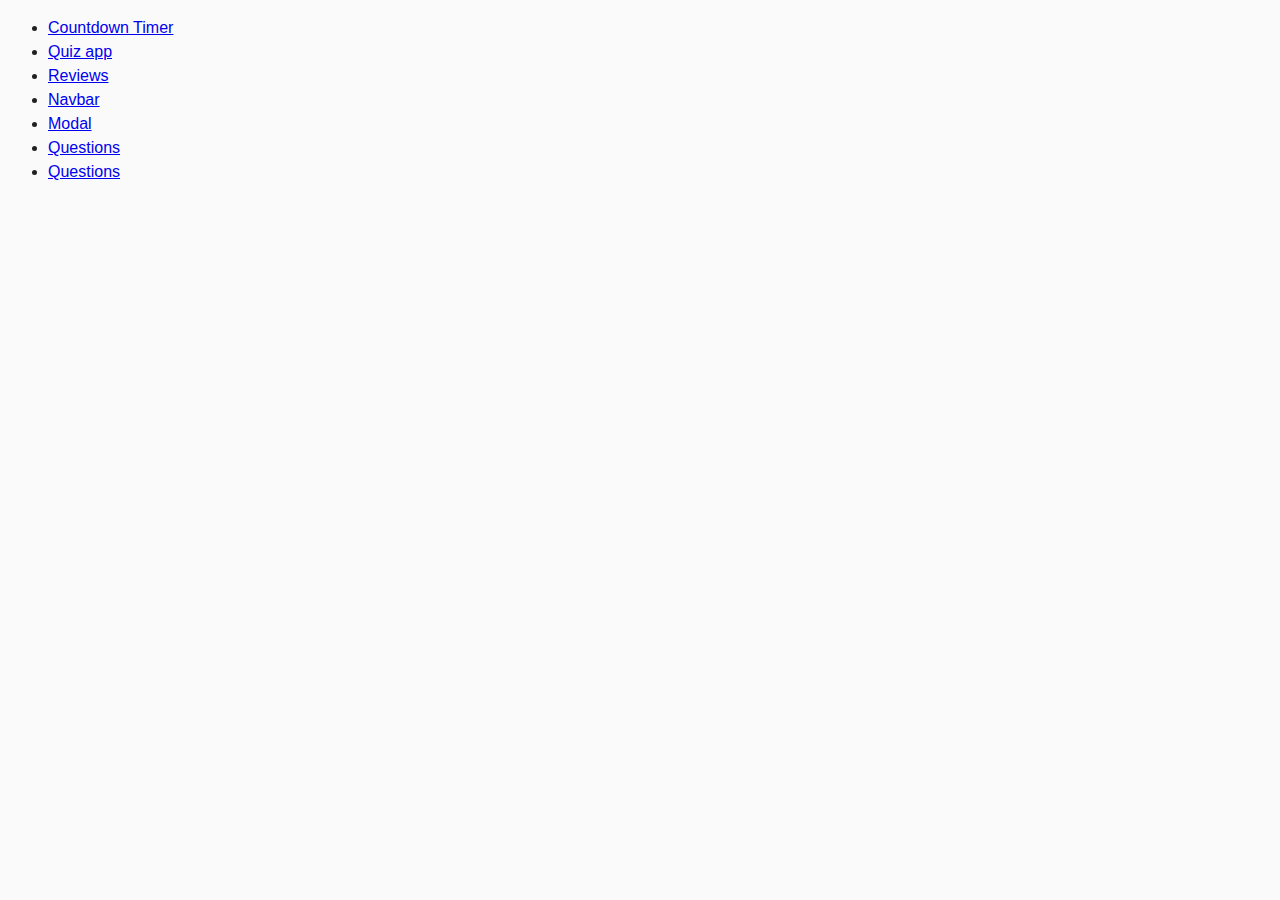
<file: src/index.html>
<!DOCTYPE html>
<html lang="en">

<head>
  <meta charset="UTF-8" />
  <meta name="viewport" content="width=device-width, initial-scale=1.0" />
  <title>Homework 9</title>
  <link rel="stylesheet" href="css/common.css" />
</head>

<body>
  <ul>
    <li><a href="coundown.html">Countdown Timer</a></li>
    <li><a href="quiz app.html">Quiz app</a></li>
    <li><a href="reviews.html">Reviews</a></li>
    <li><a href="navbar.html">Navbar</a></li>
    <li><a href="modal.html">Modal</a></li>
    <li><a href="questions.html">Questions</a></li>
    <li><a href="video.html">Questions</a></li>
  </ul>
</body>

</html>
</file>
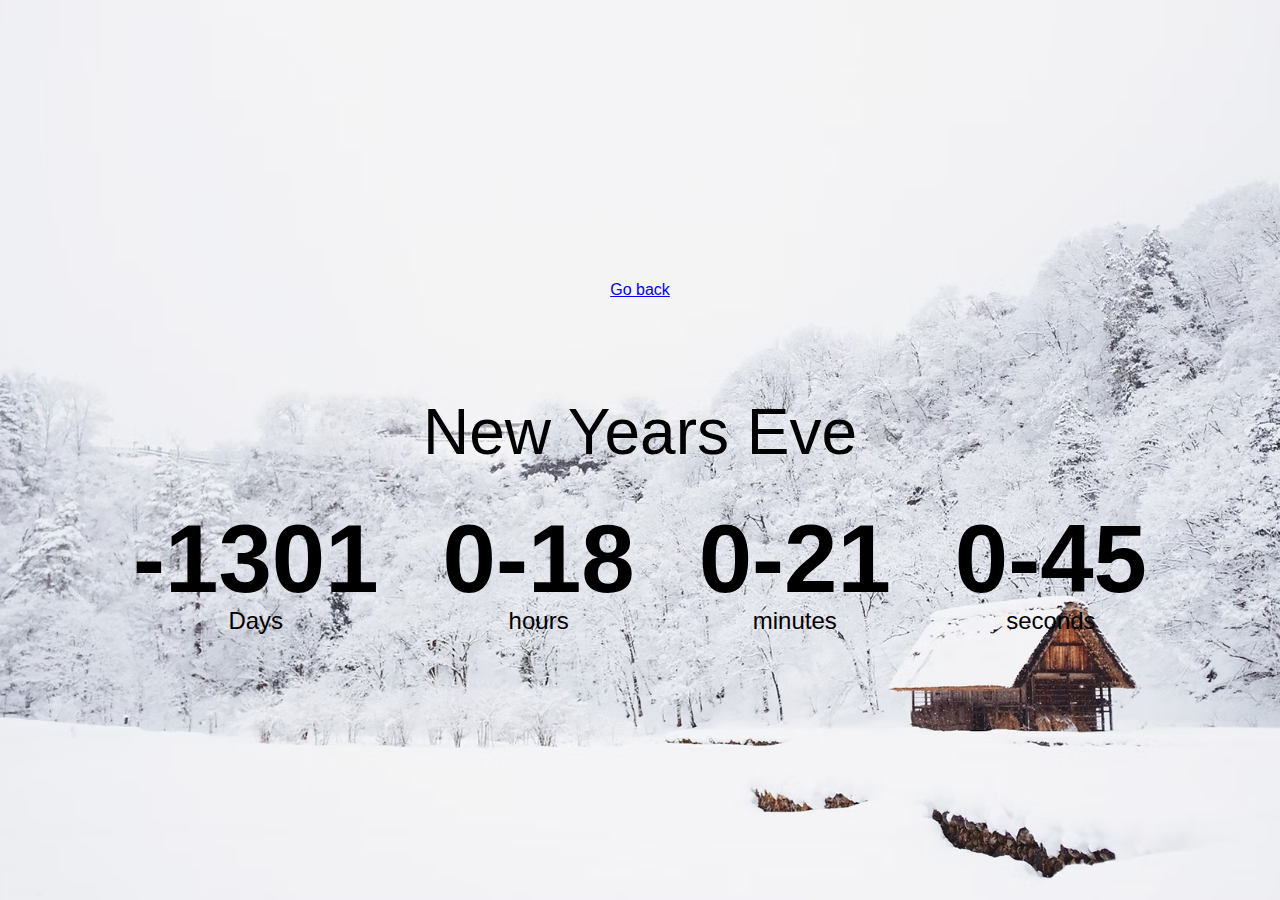
<file: src/coundown.html>
<!DOCTYPE html>
<html lang="en">

<head>
  <meta charset="UTF-8" />
  <meta name="viewport" content="width=device-width, initial-scale=1.0" />
  <title>Countdown timer</title>
  <link rel="stylesheet" href="css/countdown.css" />
</head>

<body>
  <p><a href="index.html">Go back</a></p>

  <h1>New Years Eve</h1>

  <div class="countdown-container">
    <div class="countdown-el days-c">
      <p class="big-text" id="days">0</p>
      <span>Days</span>
    </div>
    <div class="countdown-el hours-c">
      <p class="big-text" id="hours">0</p>
      <span>hours</span>
    </div>
    <div class="countdown-el minutes-c">
      <p class="big-text" id="minutes">0</p>
      <span>minutes</span>
    </div>
    <div class="countdown-el seconds-c">
      <p class="big-text" id="seconds">0</p>
      <span>seconds</span>
    </div>
  </div>

  <script src="./js/countdown.js"></script>
</body>

</html>
</file>
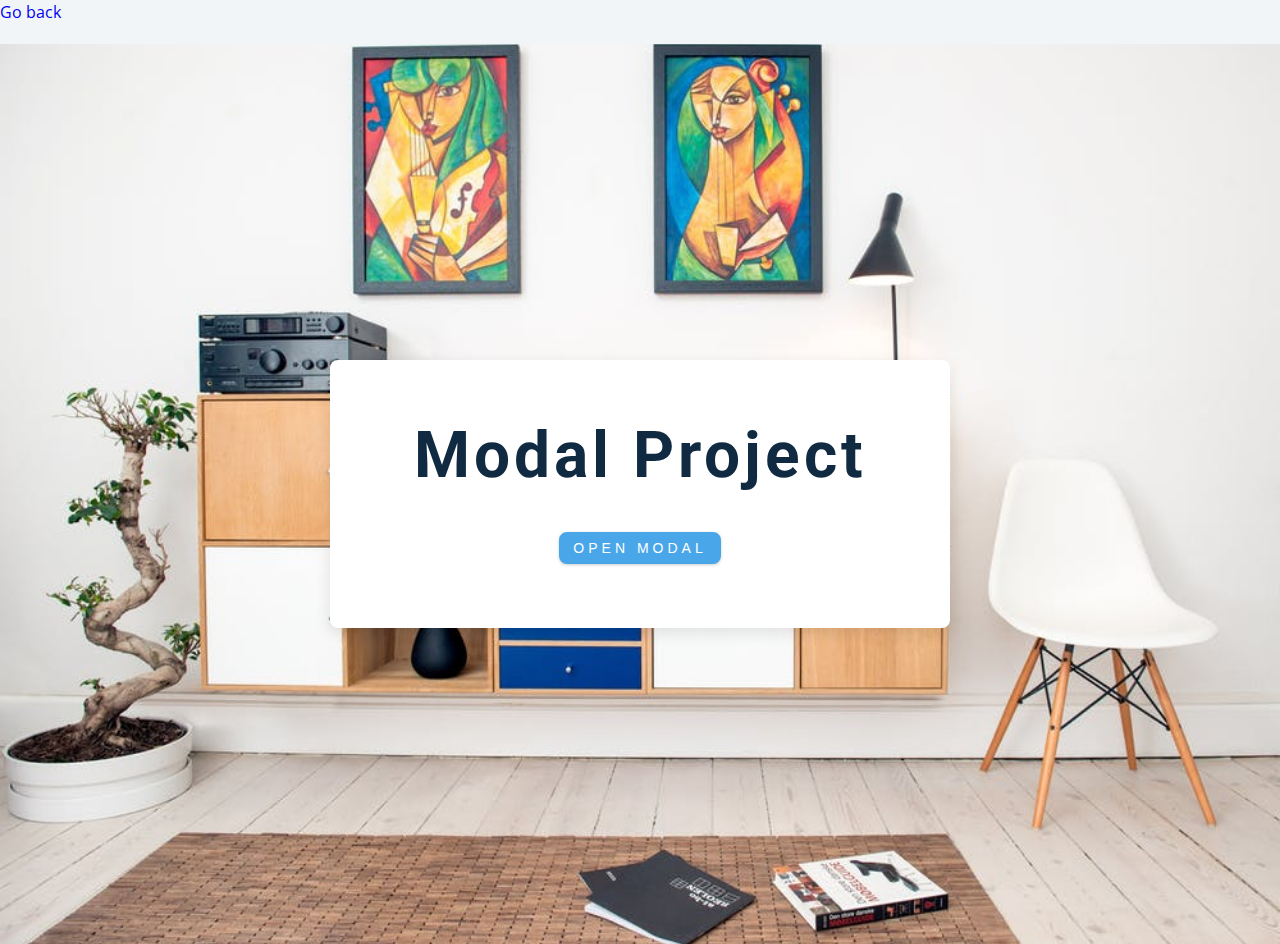
<file: src/modal.html>
<!DOCTYPE html>
<html lang="en">

<head>
    <meta charset="UTF-8" />
    <meta name="viewport" content="width=device-width, initial-scale=1.0" />
    <title>Modal</title>
    <!-- font-awesome -->
    <link rel="stylesheet" href="https://cdnjs.cloudflare.com/ajax/libs/font-awesome/5.14.0/css/all.min.css" />
    <!-- styles -->
    <link rel="stylesheet" href="./css/modal.css" />
</head>

<body>
    <p><a href="index.html">Go back</a></p>
    <!-- hero -->
    <header class="hero">
        <div class="banner">
            <h1>modal project</h1>
            <button class="btn modal-btn">
                open modal
            </button>
        </div>
    </header>
    <!-- modal -->
    <div class="modal-overlay">
        <div class="modal-container">
            <h3>modal content</h3>
            <button class="close-btn"><i class="fas fa-times"></i></button>
        </div>
    </div>
    <!-- javascript -->
    <script src="./js/modal.js"></script>
</body>

</html>
</file>
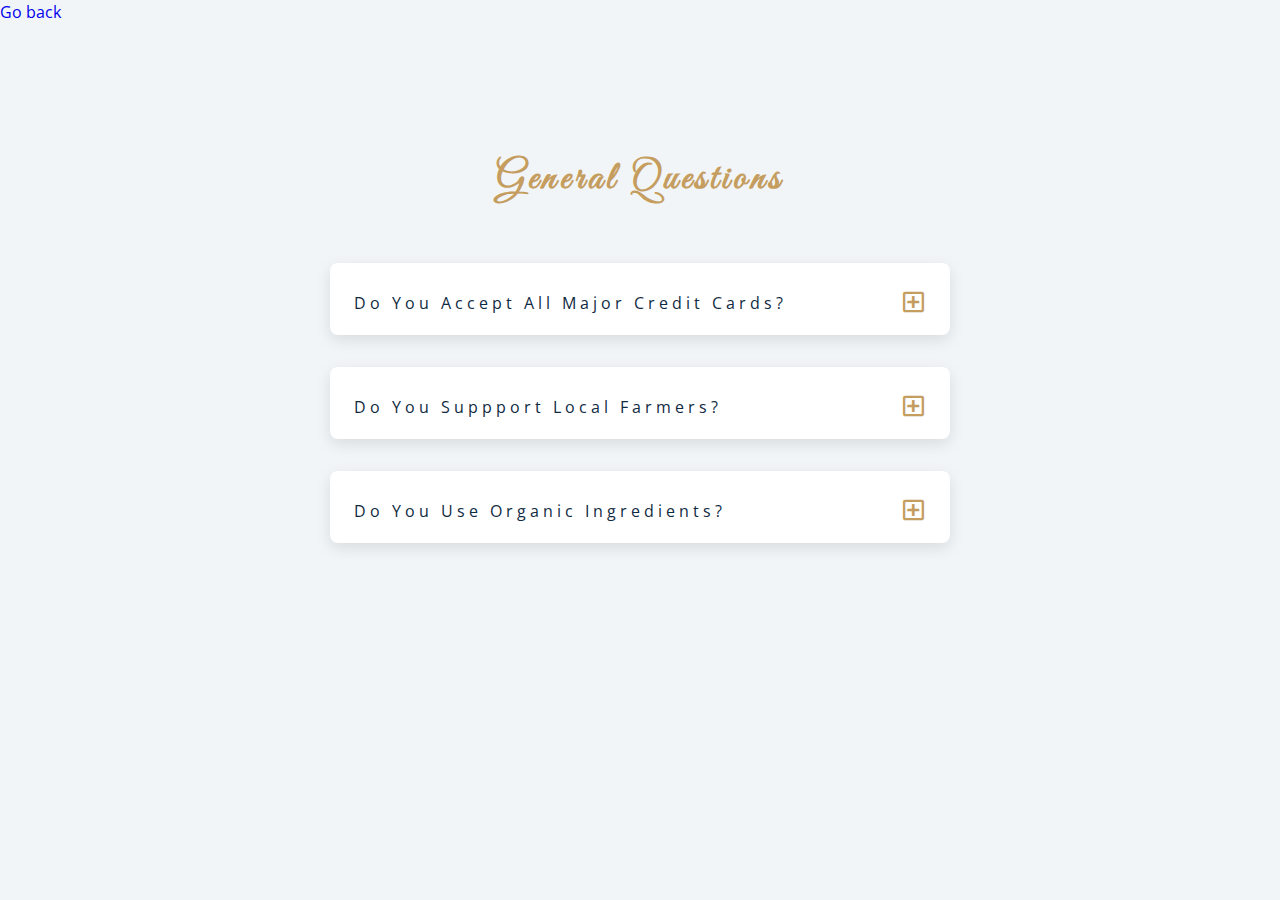
<file: src/questions.html>
<!DOCTYPE html>
<html lang="en">

<head>
    <meta charset="UTF-8" />
    <meta name="viewport" content="width=device-width, initial-scale=1.0" />
    <title>Q & A</title>
    <!-- font-awesome -->
    <link rel="stylesheet" href="https://cdnjs.cloudflare.com/ajax/libs/font-awesome/5.14.0/css/all.min.css" />
    <!-- extra fonts -->
    <link href="https://fonts.googleapis.com/css?family=Great+Vibes&display=swap" rel="stylesheet" />
    <!-- styles -->
    <link rel="stylesheet" href="./css/questions.css" />
</head>

<body>
    <p><a href="index.html">Go back</a></p>
    <section class="questions">
        <!-- title -->
        <div class="title">
            <h2>general questions</h2>
        </div>
        <!-- questions -->
        <div class="section-center">
            <!-- single question -->
            <article class="question">
                <!-- question title -->
                <div class="question-title">
                    <p>do you accept all major credit cards?</p>
                    <button type="button" class="question-btn">
                        <span class="plus-icon">
                            <i class="far fa-plus-square"></i>
                        </span>
                        <span class="minus-icon">
                            <i class="far fa-minus-square"></i>
                        </span>
                    </button>
                </div>
                <!-- question text -->
                <div class="question-text">
                    <p>
                        Lorem ipsum dolor sit amet, consectetur adipisicing elit. Est
                        dolore illo dolores quia nemo doloribus quaerat, magni numquam
                        repellat reprehenderit.
                    </p>
                </div>
            </article>
            <!-- end of single question -->
            <!-- single question -->
            <article class="question">
                <!-- question title -->
                <div class="question-title">
                    <p>do you suppport local farmers?</p>
                    <button type="button" class="question-btn">
                        <span class="plus-icon">
                            <i class="far fa-plus-square"></i>
                        </span>
                        <span class="minus-icon">
                            <i class="far fa-minus-square"></i>
                        </span>
                    </button>
                </div>
                <!-- question text -->
                <div class="question-text">
                    <p>
                        Lorem ipsum dolor sit amet, consectetur adipisicing elit. Est
                        dolore illo dolores quia nemo doloribus quaerat, magni numquam
                        repellat reprehenderit.
                    </p>
                </div>
            </article>
            <!-- end of single question -->
            <!-- single question -->
            <article class="question">
                <!-- question title -->
                <div class="question-title">
                    <p>do you use organic ingredients?</p>
                    <!-- button -->
                    <button type="button" class="question-btn">
                        <span class="plus-icon">
                            <i class="far fa-plus-square"></i>
                        </span>
                        <span class="minus-icon">
                            <i class="far fa-minus-square"></i>
                        </span>
                    </button>
                </div>
                <!-- question text -->
                <div class="question-text">
                    <p>
                        Lorem ipsum dolor sit amet, consectetur adipisicing elit. Est
                        dolore illo dolores quia nemo doloribus quaerat, magni numquam
                        repellat reprehenderit.
                    </p>
                </div>
            </article>
            <!-- end of single question -->
    </section>
    </main>
    <!-- javascript -->
    <script src="./js/questions.js"></script>
</body>

</html>
</file>
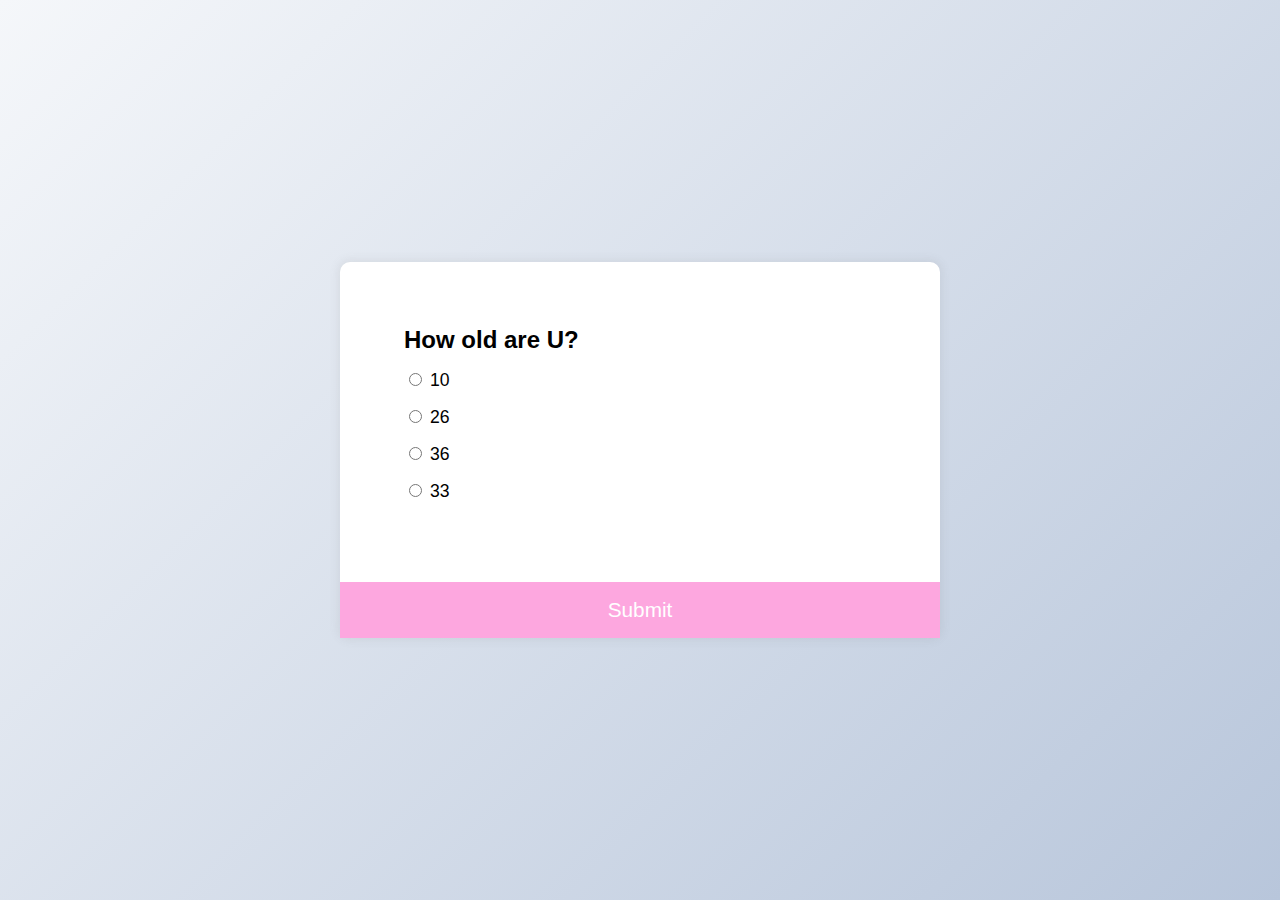
<file: src/quiz app.html>
<!DOCTYPE html>
<html lang="en">

<head>
  <meta charset="UTF-8" />
  <meta name="viewport" content="width=device-width, initial-scale=1.0" />
  <title>Quiz app</title>
  <link rel="stylesheet" href="./css/quizapp.css" />
</head>

<body>
  <div class="quiz-container" id="quiz">
    <div class="quiz-header">
      <h2 id="question">Question text</h2>
      <ul>
        <li>
          <input type="radio" id="a" name="answer" class="answer" />
          <label id="a_text" for="a">Question</label>
        </li>
        <li>
          <input type="radio" id="b" name="answer" class="answer" />
          <label id="b_text" for="b">Question</label>
        </li>
        <li>
          <input type="radio" id="c" name="answer" class="answer" />
          <label id="c_text" for="c">Question</label>
        </li>
        <li>
          <input type="radio" id="d" name="answer" class="answer" />
          <label id="d_text" for="d">Question</label>
        </li>
      </ul>
    </div>
    <button id="submit">Submit</button>
  </div>

  <script src="./js/quiz app.js"></script>
</body>

</html>
</file>
<file: src/css/common.css>
* {
  box-sizing: border-box;
}

body {
  font-family: -apple-system, BlinkMacSystemFont, 'Segoe UI', Roboto,
    Oxygen-Sans, Ubuntu, Cantarell, 'Helvetica Neue', sans-serif;
  -webkit-font-smoothing: antialiased;
  -moz-osx-font-smoothing: grayscale;
  background-color: #fafafa;
  color: #212121;
  line-height: 1.5;
}

img {
  display: block;
  max-width: 100%;
}
</file>
<file: src/css/countdown.css>
@import url('https://fonts.googleapis.com/css2?family=Poppins:wght@200;400;600&display=swap');

* {
  box-sizing: border-box;
}

body {
  background-image: url(/src/img/snow.avif);
  display: flex;
  flex-direction: column;
  align-items: center;
  justify-content: center;
  min-height: 100vh;
  background-size: cover;
  background-position: center center;
  font-family: 'Poppits', sans-serif;
  margin: 0;
}

h1 {
  font-weight: normal;
  font-size: 4rem;
  margin-top: 5rem;
}

.countdown-container {
  display: flex;
  flex-wrap: wrap;
}

.big-text {
  font-weight: bold;
  font-size: 6rem;
  line-height: 1;
  margin: 0 2rem;
}
.countdown-el {
  text-align: center;
}
.countdown-el span {
  font-size: 1.5rem;
}
</file>
<file: src/css/modal.css>
/*
=============== 
Fonts
===============
*/
@import url('https://fonts.googleapis.com/css?family=Open+Sans|Roboto:400,700&display=swap');

/*
=============== 
Variables
===============
*/

:root {
  /* dark shades of primary color*/
  --clr-primary-1: hsl(205, 86%, 17%);
  --clr-primary-2: hsl(205, 77%, 27%);
  --clr-primary-3: hsl(205, 72%, 37%);
  --clr-primary-4: hsl(205, 63%, 48%);
  /* primary/main color */
  --clr-primary-5: #49a6e9;
  /* --clr-primary-5: rgb(73, 166, 233); */
  /* lighter shades of primary color */
  --clr-primary-6: hsl(205, 89%, 70%);
  --clr-primary-7: hsl(205, 90%, 76%);
  --clr-primary-8: hsl(205, 86%, 81%);
  --clr-primary-9: hsl(205, 90%, 88%);
  --clr-primary-10: hsl(205, 100%, 96%);
  /* darkest grey - used for headings */
  --clr-grey-1: hsl(209, 61%, 16%);
  --clr-grey-2: hsl(211, 39%, 23%);
  --clr-grey-3: hsl(209, 34%, 30%);
  --clr-grey-4: hsl(209, 28%, 39%);
  /* grey used for paragraphs */
  --clr-grey-5: hsl(210, 22%, 49%);
  --clr-grey-6: hsl(209, 23%, 60%);
  --clr-grey-7: hsl(211, 27%, 70%);
  --clr-grey-8: hsl(210, 31%, 80%);
  --clr-grey-9: hsl(212, 33%, 89%);
  --clr-grey-10: hsl(210, 36%, 96%);
  --clr-white: #fff;
  --clr-red-dark: hsl(360, 67%, 44%);
  --clr-red-light: hsl(360, 71%, 66%);
  --clr-green-dark: hsl(125, 67%, 44%);
  --clr-green-light: hsl(125, 71%, 66%);
  --clr-black: #222;
  --ff-primary: 'Roboto', sans-serif;
  --ff-secondary: 'Open Sans', sans-serif;
  --transition: all 0.3s linear;
  --spacing: 0.25rem;
  --radius: 0.5rem;
  --light-shadow: 0 5px 15px rgba(0, 0, 0, 0.1);
  --dark-shadow: 0 5px 15px rgba(0, 0, 0, 0.2);
  --max-width: 1170px;
  --fixed-width: 620px;
}
/*
=============== 
Global Styles
===============
*/

*,
::after,
::before {
  margin: 0;
  padding: 0;
  box-sizing: border-box;
}
body {
  font-family: var(--ff-secondary);
  background: var(--clr-grey-10);
  color: var(--clr-grey-1);
  line-height: 1.5;
  font-size: 0.875rem;
}
ul {
  list-style-type: none;
}
a {
  text-decoration: none;
}
img:not(.logo) {
  width: 100%;
}
img {
  display: block;
}

h1,
h2,
h3,
h4 {
  letter-spacing: var(--spacing);
  text-transform: capitalize;
  line-height: 1.25;
  margin-bottom: 0.75rem;
  font-family: var(--ff-primary);
}
h1 {
  font-size: 3rem;
}
h2 {
  font-size: 2rem;
}
h3 {
  font-size: 1.25rem;
}
h4 {
  font-size: 0.875rem;
}
p {
  margin-bottom: 1.25rem;
  color: var(--clr-grey-5);
}
@media screen and (min-width: 800px) {
  h1 {
    font-size: 4rem;
  }
  h2 {
    font-size: 2.5rem;
  }
  h3 {
    font-size: 1.75rem;
  }
  h4 {
    font-size: 1rem;
  }
  body {
    font-size: 1rem;
  }
  h1,
  h2,
  h3,
  h4 {
    line-height: 1;
  }
}
/*  global classes */

.btn {
  text-transform: uppercase;
  background: transparent;
  color: var(--clr-black);
  padding: 0.375rem 0.75rem;
  letter-spacing: var(--spacing);
  display: inline-block;
  transition: var(--transition);
  font-size: 0.875rem;
  border: 2px solid var(--clr-black);
  cursor: pointer;
  box-shadow: 0 1px 3px rgba(0, 0, 0, 0.2);
  border-radius: var(--radius);
}
.btn:hover {
  color: var(--clr-white);
  background: var(--clr-black);
}
/* section */
.section {
  padding: 5rem 0;
}

.section-center {
  width: 90vw;
  margin: 0 auto;
  max-width: 1170px;
}
@media screen and (min-width: 992px) {
  .section-center {
    width: 95vw;
  }
}
main {
  min-height: 100vh;
  display: grid;
  place-items: center;
}
/*
=============== 
Modal
===============
*/
.hero {
  min-height: 100vh;
  background: url('/src/img/hero.jpeg') center/cover no-repeat;
  display: grid;
  place-items: center;
}
.banner {
  background: var(--clr-white);
  padding: 4rem 0;
  border-radius: var(--radius);
  box-shadow: var(--light-shadow);
  text-align: center;
  width: 90vw;
  max-width: var(--fixed-width);
}
.modal-btn {
  margin-top: 2rem;
  background: var(--clr-primary-5);
  border-color: var(--clr-primary-5);
  color: var(--clr-white);
}
.modal-btn:hover {
  background: transparent;
  color: var(--clr-primary-5);
}
.modal-overlay {
  position: fixed;
  top: 0;
  left: 0;
  width: 100%;
  height: 100%;
  background: rgba(73, 166, 233, 0.5);
  display: grid;
  place-items: center;
  transition: var(--transition);
  visibility: hidden;
  z-index: -10;
}
/* OPEN/CLOSE MODAL */
.open-modal {
  visibility: visible;
  z-index: 10;
}
.modal-container {
  background: var(--clr-white);
  border-radius: var(--radius);
  width: 90vw;
  height: 30vh;
  max-width: var(--fixed-width);
  text-align: center;
  display: grid;
  place-items: center;
  position: relative;
}
.close-btn {
  position: absolute;
  top: 1rem;
  right: 1rem;
  font-size: 2rem;
  background: transparent;
  border-color: transparent;
  color: var(--clr-red-dark);
  cursor: pointer;
  transition: var(--transition);
}
.close-btn:hover {
  color: var(--clr-red-light);
  transform: scale(1.3);
}
</file>
<file: src/css/questions.css>
/*
=============== 
Fonts
===============
*/
@import url('https://fonts.googleapis.com/css?family=Open+Sans|Roboto:400,700&display=swap');

/*
=============== 
Variables
===============
*/

:root {
  /* dark shades of primary color*/
  --clr-primary-1: hsl(205, 86%, 17%);
  --clr-primary-2: hsl(205, 77%, 27%);
  --clr-primary-3: hsl(205, 72%, 37%);
  --clr-primary-4: hsl(205, 63%, 48%);
  /* primary/main color */
  --clr-primary-5: #49a6e9;
  /* lighter shades of primary color */
  --clr-primary-6: hsl(205, 89%, 70%);
  --clr-primary-7: hsl(205, 90%, 76%);
  --clr-primary-8: hsl(205, 86%, 81%);
  --clr-primary-9: hsl(205, 90%, 88%);
  --clr-primary-10: hsl(205, 100%, 96%);
  /* darkest grey - used for headings */
  --clr-grey-1: hsl(209, 61%, 16%);
  --clr-grey-2: hsl(211, 39%, 23%);
  --clr-grey-3: hsl(209, 34%, 30%);
  --clr-grey-4: hsl(209, 28%, 39%);
  /* grey used for paragraphs */
  --clr-grey-5: hsl(210, 22%, 49%);
  --clr-grey-6: hsl(209, 23%, 60%);
  --clr-grey-7: hsl(211, 27%, 70%);
  --clr-grey-8: hsl(210, 31%, 80%);
  --clr-grey-9: hsl(212, 33%, 89%);
  --clr-grey-10: hsl(210, 36%, 96%);
  --clr-white: #fff;
  --clr-red-dark: hsl(360, 67%, 44%);
  --clr-red-light: hsl(360, 71%, 66%);
  --clr-green-dark: hsl(125, 67%, 44%);
  --clr-green-light: hsl(125, 71%, 66%);
  --clr-gold: #c59d5f;
  --clr-black: #222;
  --ff-primary: 'Roboto', sans-serif;
  --ff-secondary: 'Open Sans', sans-serif;
  --transition: all 0.3s linear;
  --spacing: 0.25rem;
  --radius: 0.5rem;
  --light-shadow: 0 5px 15px rgba(0, 0, 0, 0.1);
  --dark-shadow: 0 5px 15px rgba(0, 0, 0, 0.2);
  --max-width: 1170px;
  --fixed-width: 620px;
}
/*
=============== 
Global Styles
===============
*/

*,
::after,
::before {
  margin: 0;
  padding: 0;
  box-sizing: border-box;
}
body {
  font-family: var(--ff-secondary);
  background: var(--clr-grey-10);
  color: var(--clr-grey-1);
  line-height: 1.5;
  font-size: 0.875rem;
}
ul {
  list-style-type: none;
}
a {
  text-decoration: none;
}
img:not(.logo) {
  width: 100%;
}
img {
  display: block;
}

h1,
h2,
h3,
h4 {
  letter-spacing: var(--spacing);
  text-transform: capitalize;
  line-height: 1.25;
  margin-bottom: 0.75rem;
  font-family: var(--ff-primary);
}
h1 {
  font-size: 3rem;
}
h2 {
  font-size: 2rem;
}
h3 {
  font-size: 1.25rem;
}
h4 {
  font-size: 0.875rem;
}
p {
  margin-bottom: 1.25rem;
  color: var(--clr-grey-5);
}
@media screen and (min-width: 800px) {
  h1 {
    font-size: 4rem;
  }
  h2 {
    font-size: 2.5rem;
  }
  h3 {
    font-size: 1.75rem;
  }
  h4 {
    font-size: 1rem;
  }
  body {
    font-size: 1rem;
  }
  h1,
  h2,
  h3,
  h4 {
    line-height: 1;
  }
}
/*  global classes */

.btn {
  text-transform: uppercase;
  background: transparent;
  color: var(--clr-black);
  padding: 0.375rem 0.75rem;
  letter-spacing: var(--spacing);
  display: inline-block;
  transition: var(--transition);
  font-size: 0.875rem;
  border: 2px solid var(--clr-black);
  cursor: pointer;
  box-shadow: 0 1px 3px rgba(0, 0, 0, 0.2);
  border-radius: var(--radius);
}
.btn:hover {
  color: var(--clr-white);
  background: var(--clr-black);
}
/* section */
.section {
  padding: 5rem 0;
}

.section-center {
  width: 90vw;
  margin: 0 auto;
  max-width: 1170px;
}
@media screen and (min-width: 992px) {
  .section-center {
    width: 95vw;
  }
}
main {
  min-height: 100vh;
  display: grid;
  place-items: center;
}
/*
=============== 
Questions
===============
*/
.title {
  margin-top: 15vh;
  margin-bottom: 4rem;
}
.title h2 {
  color: var(--clr-gold);
  font-family: 'Great Vibes', cursive;
  text-align: center;
}
.section-center {
  max-width: var(--fixed-width);
}
.question {
  background: var(--clr-white);
  border-radius: var(--radius);
  box-shadow: var(--light-shadow);
  padding: 1.5rem 1.5rem 0 1.5rem;
  margin-bottom: 2rem;
}
.question-title {
  display: flex;
  justify-content: space-between;
  align-items: center;
  text-transform: capitalize;
  padding-bottom: 1rem;
}

.question-title p {
  margin-bottom: 0;
  letter-spacing: var(--spacing);
  color: var(--clr-grey-1);
}
.question-btn {
  font-size: 1.5rem;
  background: transparent;
  border-color: transparent;
  cursor: pointer;
  color: var(--clr-gold);
  transition: var(--transition);
}
.question-btn:hover {
  transform: rotate(90deg);
}
.question-text {
  padding: 1rem 0 1.5rem 0;
  border-top: 1px solid rgba(0, 0, 0, 0.2);
}
.question-text p {
  margin-bottom: 0;
}
/* hide text */
.question-text {
  display: none;
}
.show-text .question-text {
  display: block;
}
.minus-icon {
  display: none;
}
.show-text .minus-icon {
  display: inline;
}
.show-text .plus-icon {
  display: none;
}
</file>
<file: src/css/quizapp.css>
@import url('https://fonts.googleapis.com/css2?family=Poppins:wght@200;400;600&display=swap');

* {
  box-sizing: border-box;
}

body {
  background-color: #b8c6db;
  background-image: linear-gradient(315deg, #b8c6db 0%, #f5f7fa 100%);
  background-position: center center;
  display: flex;
  align-items: center;
  justify-content: center;
  font-family: 'Poppits', sans-serif;
  margin: 0;
  min-height: 100vh;
}

.quiz-container {
  background-color: #fff;
  border-radius: 10px;
  box-shadow: 0 0 10px 2px rgba(100, 100, 100, 0.1);
  width: 600px;
  max-width: 100%;
}
.quiz-header {
  padding: 4rem;
}
h2 {
  margin: 0;
}
ul {
  list-style: none;
  padding: 0;
}
ul li {
  font-size: 1.1rem;

  margin: 1rem 0;
}
ul li label {
  cursor: pointer;
}

button {
  background-color: #fda7df;
  color: white;
  border: none;
  cursor: pointer;
  display: block;
  font-family: inherit;
  font-size: 1.3rem;
  width: 100%;
  padding: 1rem;
}
button:hover {
  background-color: #9e4e82;
}
</file>
